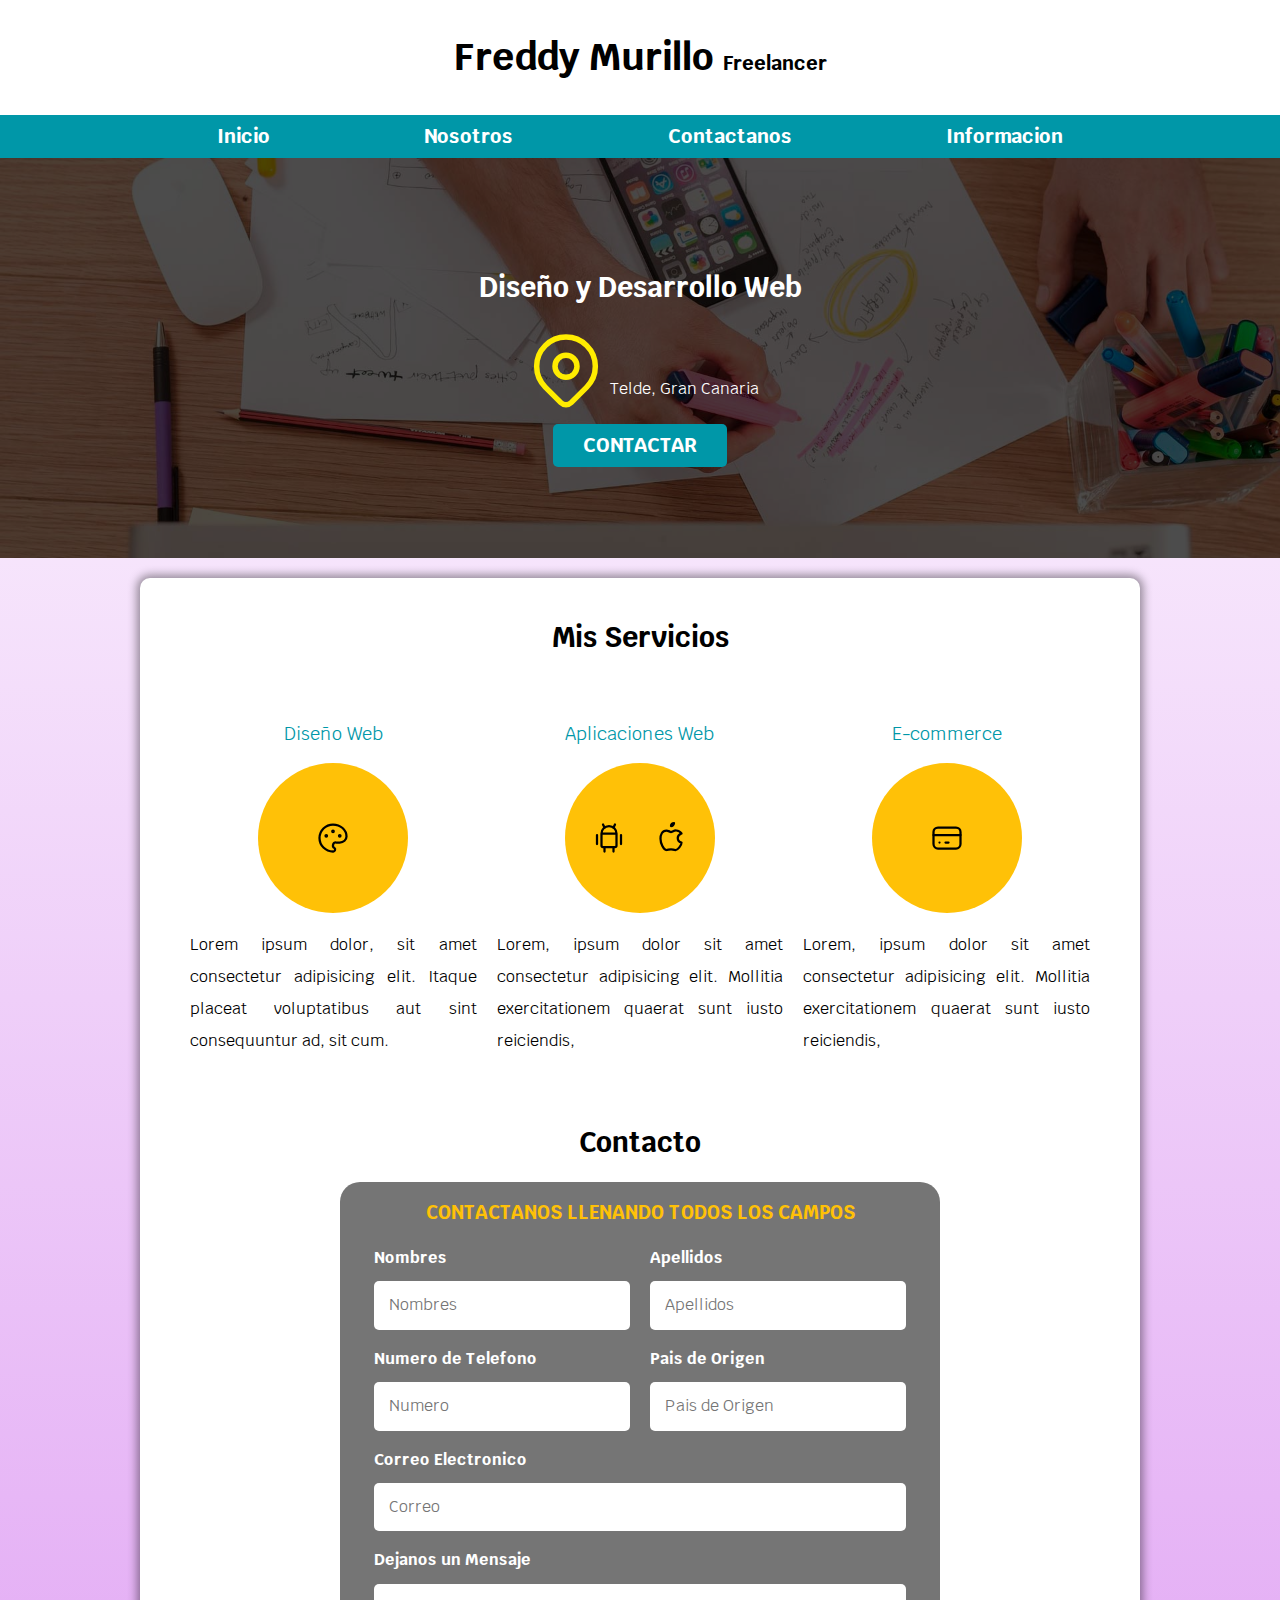
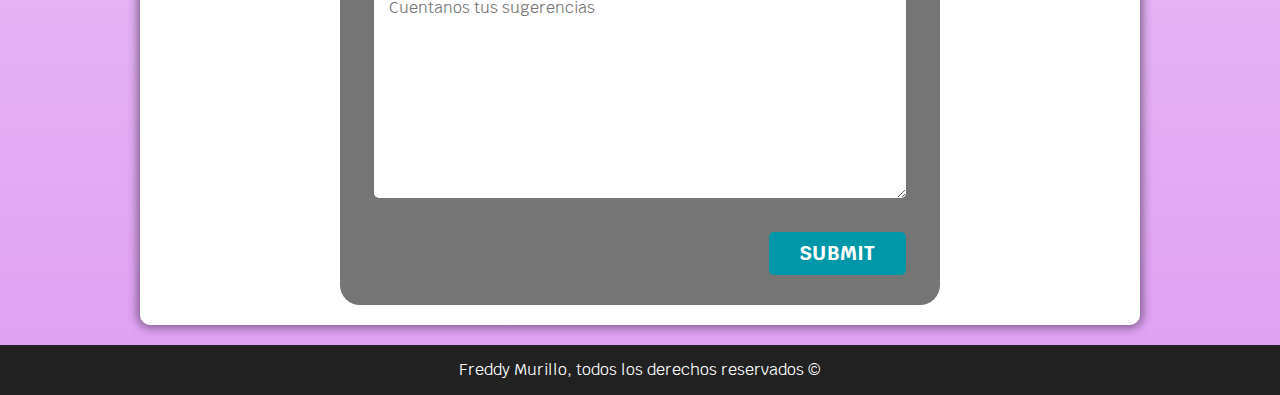
<file: freelancer_inicio/index.html>
<!DOCTYPE html>
<html lang="en">
<head>
    <meta charset="UTF-8">
    <meta http-equiv="X-UA-Compatible" content="IE=edge">
    <meta name="viewport" content="width=device-width, initial-scale=1.0">
    <title>FreeLancer</title>
    <link rel="preconnect" href="https://fonts.googleapis.com">
    <link rel="preconnect" href="https://fonts.gstatic.com" crossorigin>
    <link href="https://fonts.googleapis.com/css2?family=Krub:wght@400;700&display=swap" rel="stylesheet">
    <link rel="preload" href="styles/normalize.css" as="style">
    <link rel="stylesheet" href="styles/normalize.css">
    <link rel="preload" href="styles/styles.css" as="style">
    <link rel="stylesheet" href="styles/styles.css">
</head>
<body>
    <header>
        <h1 class="title">Freddy Murillo <span>Freelancer</span></h1>
    </header>
    <div class="nav-bg">
        <nav class="navegacion-principal contenedor">
            <a href="index.html">Inicio</a>
            <a href="nosotros.html">Nosotros</a>
            <a href="#contacto">Contactanos</a> 
            <a href="#">Informacion</a>
        </nav>
    </div>
    <!-- <img src="photos/hero.jpg" alt=""> -->
     
        <section class="hero">
            <div class="contenido-hero">
                <h2>Diseño y Desarrollo Web</h2>
                <div class="ubicacion">
                    <svg xmlns="http://www.w3.org/2000/svg" class="icon icon-tabler icon-tabler-map-pin" width="88px" height="88px" viewBox="0 0 24 24" stroke-width="1.5" stroke="#ffec00" fill="none" stroke-linecap="round" stroke-linejoin="round">
                        <path stroke="none" d="M0 0h24v24H0z" fill="none"/>
                        <circle cx="12" cy="11" r="3" />
                        <path d="M17.657 16.657l-4.243 4.243a2 2 0 0 1 -2.827 0l-4.244 -4.243a8 8 0 1 1 11.314 0z" />
                </svg>
                <p>Telde, Gran Canaria</p>
                </div>  
                    <a href="#" class="boton">Contactar</a>
            </div>
        </section>
        <main class="sombra contenedor principal">
                <h2 class="title">Mis Servicios</h2>
                <div class="servicios-contenedor">
                    <section class="servicios">  
                        <h3 class="titulos-servicios">Diseño Web</h3>
                        <div class="contenedor-imagen-servicios">
                            <div class="imagen-servicios">
                                <svg xmlns="http://www.w3.org/2000/svg" class="icon icon-tabler icon-tabler-palette" width="36" height="36" viewBox="0 0 24 24" stroke-width="1.5" stroke="#000000" fill="none" stroke-linecap="round" stroke-linejoin="round">
                                    <path stroke="none" d="M0 0h24v24H0z" fill="none"/>
                                    <path d="M12 21a9 9 0 1 1 0 -18a9 8 0 0 1 9 8a4.5 4 0 0 1 -4.5 4h-2.5a2 2 0 0 0 -1 3.75a1.3 1.3 0 0 1 -1 2.25" />
                                    <circle cx="7.5" cy="10.5" r=".5" fill="currentColor" />
                                    <circle cx="12" cy="7.5" r=".5" fill="currentColor" />
                                    <circle cx="16.5" cy="10.5" r=".5" fill="currentColor" />
                                </svg>
                            </div>
                        </div>
                        <p>Lorem ipsum dolor, sit amet consectetur adipisicing elit. Itaque placeat voluptatibus aut sint consequuntur ad, sit cum.</p>
                    </section>
                    <section class="servicios">
                        <h3 class="titulos-servicios">Aplicaciones Web</h3>
                        <div class="contenedor-imagen-servicios">
                            <div class="imagen-servicios">
                                <svg xmlns="http://www.w3.org/2000/svg" class="icon icon-tabler icon-tabler-brand-android" width="36" height="36" viewBox="0 0 24 24" stroke-width="1.5" stroke="#000000" fill="none" stroke-linecap="round" stroke-linejoin="round">
                                    <path stroke="none" d="M0 0h24v24H0z" fill="none"/>
                                    <line x1="4" y1="10" x2="4" y2="16" />
                                    <line x1="20" y1="10" x2="20" y2="16" />
                                    <path d="M7 9h10v8a1 1 0 0 1 -1 1h-8a1 1 0 0 1 -1 -1v-8a5 5 0 0 1 10 0" />
                                    <line x1="8" y1="3" x2="9" y2="5" />
                                    <line x1="16" y1="3" x2="15" y2="5" />
                                    <line x1="9" y1="18" x2="9" y2="21" />
                                    <line x1="15" y1="18" x2="15" y2="21" />
                                </svg>
                                <svg xmlns="http://www.w3.org/2000/svg" class="icon icon-tabler icon-tabler-brand-apple" width="36" height="36" viewBox="0 0 24 24" stroke-width="1.5" stroke="#000000" fill="none" stroke-linecap="round" stroke-linejoin="round">
                                    <path stroke="none" d="M0 0h24v24H0z" fill="none"/>
                                    <path d="M9 7c-3 0 -4 3 -4 5.5c0 3 2 7.5 4 7.5c1.088 -.046 1.679 -.5 3 -.5c1.312 0 1.5 .5 3 .5s4 -3 4 -5c-.028 -.01 -2.472 -.403 -2.5 -3c-.019 -2.17 2.416 -2.954 2.5 -3c-1.023 -1.492 -2.951 -1.963 -3.5 -2c-1.433 -.111 -2.83 1 -3.5 1c-.68 0 -1.9 -1 -3 -1z" />
                                    <path d="M12 4a2 2 0 0 0 2 -2a2 2 0 0 0 -2 2" />
                                </svg>
                            </div>
                        </div>
                        <p>Lorem, ipsum dolor sit amet consectetur adipisicing elit. Mollitia exercitationem quaerat sunt iusto reiciendis, </p>
                    </section>
                    <section class="servicios">
                        <h3 class="titulos-servicios">E-commerce</h3>
                        <div class="contenedor-imagen-servicios">
                            <div class="imagen-servicios">
                                <svg xmlns="http://www.w3.org/2000/svg" class="icon icon-tabler icon-tabler-credit-card" width="36" height="36" viewBox="0 0 24 24" stroke-width="1.5" stroke="#000000" fill="none" stroke-linecap="round" stroke-linejoin="round">
                                    <path stroke="none" d="M0 0h24v24H0z" fill="none"/>
                                    <rect x="3" y="5" width="18" height="14" rx="3" />
                                    <line x1="3" y1="10" x2="21" y2="10" />
                                    <line x1="7" y1="15" x2="7.01" y2="15" />
                                    <line x1="11" y1="15" x2="13" y2="15" />
                                </svg>
                            </div>
                        </div>
                        <p>Lorem, ipsum dolor sit amet consectetur adipisicing elit. Mollitia exercitationem quaerat sunt iusto reiciendis, </p>
                    </section>
                </div>
                <section class="contenedor formulario-contacto">
                    <h2 id="">Contacto</h2>
                    <form action="">
                        <fieldset>
                            <legend class="legend-contacto">Contactanos llenando todos los campos</legend>
                           
                            <div class="div-contenido">
                                
                                <div class="campo">
                                    <label for="">Nombres
                                    </label>
                                    <input class="input-text" type="text" placeholder="Nombres">
                                </div>
                                
                                <div class="campo">
                                    <label for="">Apellidos
                                    </label>
                                    <input class="input-text" type="text" placeholder="Apellidos">
                                </div>
                                
                                <div class="campo">
                                    <label for="">Numero de Telefono
                                    </label>
                                    <input class="input-text" type="number" name="" id="" placeholder="Numero">
                                </div>

                                <div class="campo">
                                    <label for="">Pais de Origen
                                    </label>
                                    <input class="input-text" type="text" name="" id="" placeholder="Pais de Origen">
                                </div>

                                <div class="campo">
                                    <label for=""> Correo Electronico
                                    </label>
                                    <input class="input-text" type="email" name="" id="" placeholder="Correo">
                                </div>
                                
                                
                                <div class="campo">
                                    <label for="">Dejanos un Mensaje
                                    </label>
                                    <textarea class="input-text" name="" id="" cols="30" rows="10" placeholder="Cuentanos tus sugerencias"></textarea>
                                </div>
                            
                            </div>
                        
                            <div class="div-boton display alinear-derecha">
                                <input type="submit" name="" class="boton width-100" id="">
                        </div>
                    </fieldset>
                </form>
            </section>
        </main>   
        <footer class="footer">
            <section class="contenedor">
                            <p>Freddy Murillo, todos los derechos reservados ©</p>
            </section>
        </footer>
    </body>
</html>
</file>
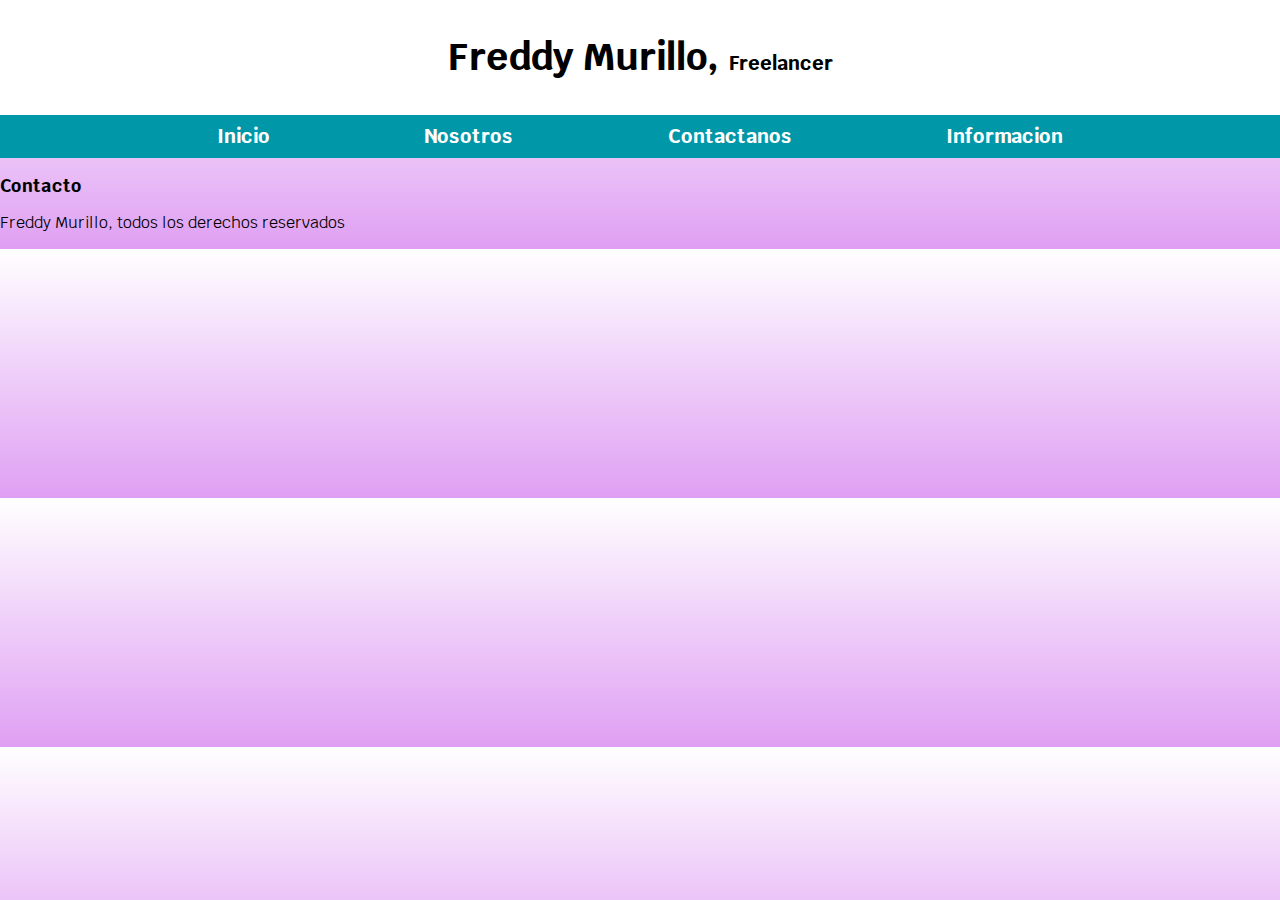
<file: freelancer_inicio/nosotros.html>
<!DOCTYPE html>
<html lang="es">
<head>
    <meta charset="UTF-8">
    <meta http-equiv="X-UA-Compatible" content="IE=edge">
    <meta name="viewport" content="width=device-width, initial-scale=1.0">
    <title>Document</title>
    <link rel="preconnect" href="https://fonts.googleapis.com">
    <link rel="preconnect" href="https://fonts.gstatic.com" crossorigin>
    <link href="https://fonts.googleapis.com/css2?family=Krub:wght@400;700&display=swap" rel="stylesheet">
    <link rel="preload" href="styles/normalize.css" as="style">
    <link rel="stylesheet" href="styles/normalize.css">
    <link rel="preload" href="styles/styles.css" as="style">
    <link rel="stylesheet" href="styles/styles.css">
</head>
<body>
    <header>
        <h1 class="title">Freddy Murillo, <span>Freelancer</span></h1>
    </header>
    <div class="nav-bg">
        <nav class="navegacion-principal contenedor">
            <a href="index.html">Inicio</a>
            <a href="nosotros.html">Nosotros</a>
            <a href="#contacto">Contactanos</a> 
            <a href="#">Informacion</a>
        </nav>
    </div>
    <main>

    </main>
    <section>
        <h3 id="contacto">Contacto</h3>
        <p>Freddy Murillo, todos los derechos reservados</p>
    </section>
    <footer>

    </footer>
</body>
</html>
</file>
<file: freelancer_inicio/styles/styles.css>
:root {
    /* Colores */
    --blanco: #fff;
    --oscuro: #212121;
    --primaria: #ffc107;
    --secundario: #0097a8;
    --secundario-hover: rgb(0 120 168 / 100%);
    --gris: #757575;
    --gris-claro: #DF9FF3;
    
    /* Tamaños de texto */
    --size-title-principal: 3.8rem;
    --size-title-secundario: 2.8rem;
    --size-title-terciario: 1.8rem;
    --size-span: 2rem;
    --size-fuente-nav: 2rem; 
    --size-boton: 2rem;

    /* Tipografias */
    --fuente-principal:'Krub', sans-serif;
    --fuente-bold: 700;
}

/* Globales */
html {
    font-size: 62.5%;
    box-sizing: border-box;
    scroll-snap-type: y mandatory;
}

*, *:before, *:after {
    box-sizing: inherit;
}

body {
    font-size: 16px;
    font-family: var(--fuente-principal);
    background-image: linear-gradient(to top, var(--gris-claro) 0%, var(--blanco) 100%);
}

h1{
    text-align: center;  
    font-size: var(--size-title-principal);
}

h2{
    font-size: var(--size-title-secundario);
    text-align: center;
}

h3{
    font-size: var(--size-title-terciario);
}

.sombra {
    -webkit-box-shadow: 0px 0px 10px 3px rgba(0,0,0,0.41);
    -moz-box-shadow: 0px 0px 10px 3px rgba(0,0,0,0.41);
    box-shadow: 0px 0px 10px 3px rgba(0,0,0,0.41);
    background-color: var(--blanco);
    padding: 2rem;
    border-radius: 1rem;
}

/* header */
header {
    background-color: var(--blanco);
    padding: 1rem;
}

/* Tiiulos */
.title span {
    font-size: var(--size-span);
}

.contenedor {
    max-width: 100rem;
    margin: 0 auto;
}
    /* ESTILOS DE BOTONES */

.boton {
    background-color: var(--secundario);
    color: var(--blanco);
    padding: 1rem 3rem;
    margin-top: 1rem;
    font-size: var(--size-boton);
    text-decoration: none;
    text-transform: uppercase;
    font-weight: var(--fuente-bold);
    border-radius: .5rem;
    width: 90%;
    text-align: center;
    border: none;
}

.boton:hover {
    background-color: var(--secundario-hover);
}

@media (min-width: 760px) {
    .boton{
        width: auto;
    }
}
/* NAVEGACION */

.nav-bg {
    background-color: var(--secundario);
}

.navegacion-principal {
    background-color:var(--secundario);
    display: flex;
    flex-direction: column;
    
}

div .navegacion-principal a {
    text-decoration: none;
    color: var(--blanco);
    font-size: var(--size-fuente-nav);
    font-weight: var(--fuente-bold);
    padding: 1rem;
    display: block;
    text-align: center;
}

div .navegacion-principal a:hover{
    background-color: var(--primaria);
    color: var(--oscuro);
}

/* MEDIA-QUERIES DEL NAV */

@media (min-width: 760px) {
    .navegacion-principal{
        justify-content: space-around;  
        flex-direction: row;
    }
}

/* main index */
.formulario{
    margin-top: 2rem;
}

/* Imagen de ubicacion y desarollo web */
.hero {
    background-image: url(../photos/hero.jpg);
    background-repeat: no-repeat;
    background-size: cover;
    height: 40rem;
    position: relative;
    margin-bottom: 2rem;
}

.contenido-hero{
    position: absolute;
    /* background-color: rgba(0, 0, 0, .7); ESTA ES LA SINTANXIS VIEJA */
    background-color: rgb( 0 0 0 / 70%); /*NUEVA SINTANXIS*/
    width: 100%;
    height: 100%;

    display: flex;
    flex-direction: column;
    align-items: center;
    justify-content: center;
}

.contenido-hero h2, 
.contenido-hero p {
    color: var(--blanco);
}

div.ubicacion{
    display: flex;
    align-items: flex-end;
}

/* Scrolling */
.navegacion-principal,
.servicios,
.formulario-contacto
footer{
    scroll-snap-align: center;
    scroll-snap-stop: always;
}

/* Servicios */
.servicios-contenedor{
    display: grid;
    grid-template-rows: repeat(3, 1fr);
    padding: 3rem;
    column-gap: 2rem;
}

@media (min-width: 760px) {
    .servicios-contenedor{
        display: grid;
        grid-template-rows: none;
        grid-template-columns: repeat(3, 1fr);
    }
}

main section.servicios h3 {
    color: var(--secundario);
    font-weight: 400;
    text-align: center;
}

main section.servicios p {
    line-height: 2;
    text-align: justify;
}

.contenedor-imagen-servicios{
    display: flex;
    justify-content: center;
}

.imagen-servicios{
    background-color: var(--primaria);
    border-radius: 50%;
    height:15rem;
    width: 15rem;
    display: flex;
    justify-content: space-evenly;
    align-items: center;
}

/* Utilidades */
.width-100 {
    width: 100%;
}

.display{
    display: flex;
}

.alinear-derecha{
    justify-content: end;
}
/* Formulario */


.formulario-contacto form{
    background-color: var(--gris);
    border-radius: 2rem;
    padding: 2rem;
    width: min(60rem, 100%);
    margin: 0 auto;
}

section.formulario h2{
    text-align: center;
}

fieldset{
    border: none;
    
}

.legend-contacto {
    text-align: center;
    font-size: 1.9rem;
    text-transform: uppercase;
    color: var(--primaria);
    font-weight: var(--fuente-bold);
    margin-bottom: 2rem;
}

@media (min-width: 768px) {
    .div-contenido{
        display: grid;
        grid-template-columns: repeat(2, 1fr);
        grid-template-rows: auto auto auto auto; 
        column-gap: 2rem;
    }

    .campo:nth-child(5),
    .campo:nth-child(6){
        grid-column: 1 / 3;
    }
}

.input-text{
    width: 100%;
    padding: 1.5rem;
    border-radius: .5rem;
    border: none;
    margin-top: .5rem;
    margin-bottom: 2rem;
}

@media (min-width: 760px) {
    form .boton{
        width: auto;
        justify-content: end;
    }
}

.campo label{
    display: block;
    color: var(--blanco);
    margin-bottom: .9rem;
    font-weight: var(--fuente-bold);
}


section div.contenedor-form .div-boton{
margin: 1rem auto; 
}
/*  Pie de pagina */
.footer {
    background-color: var(--oscuro);
    color: var(--blanco);
    height: 5rem;
    text-align: center;
    align-items: center;
    display: flex;
    margin-top: 2rem;
}
</file>
